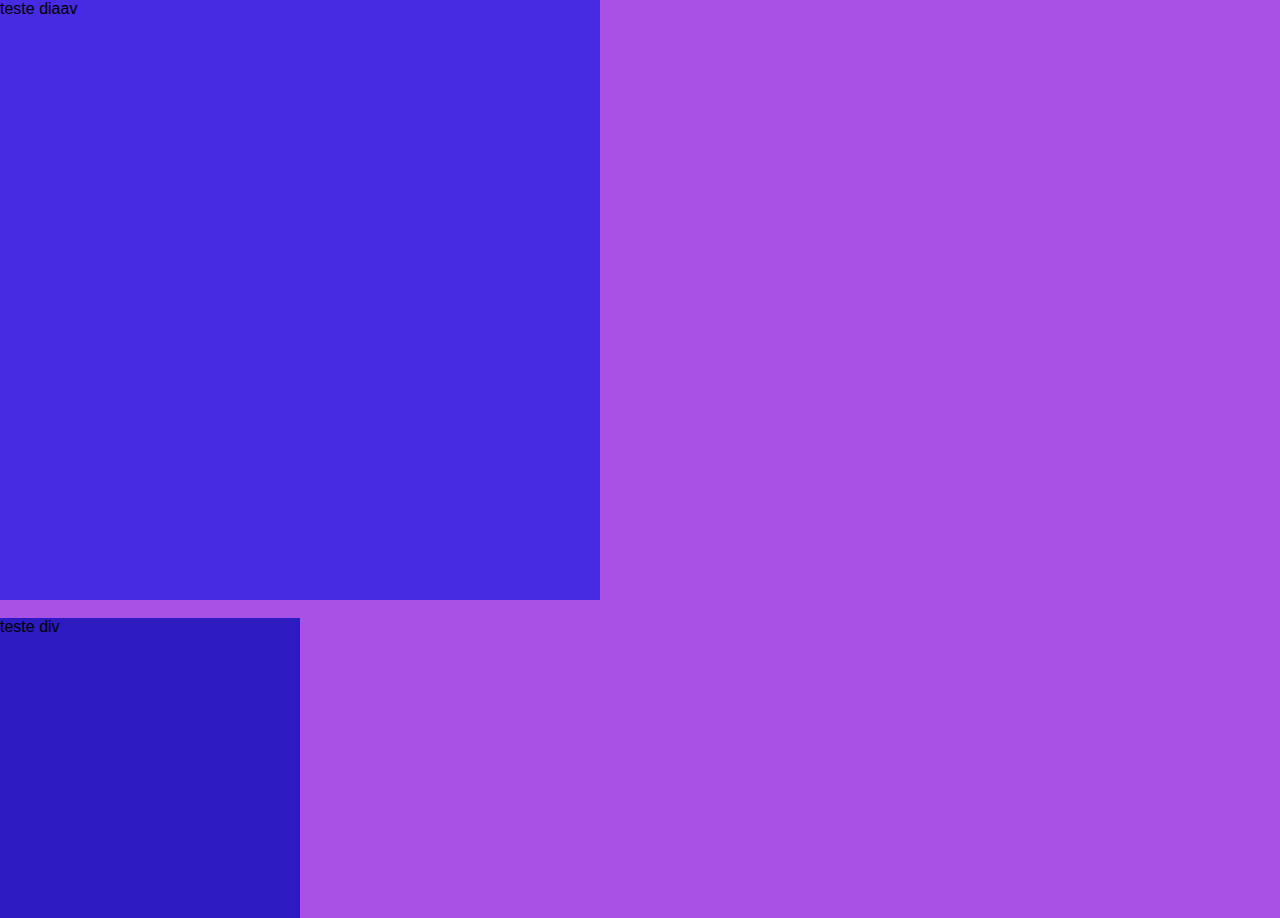
<file: index.html>
<!DOCTYPE html>
<html lang="en">
<head>
    <meta charset="UTF-8">
    <meta http-equiv="X-UA-Compatible" content="IE=edge">
    <meta name="viewport" content="width=device-width, initial-scale=1.0">
    <title>Tipo de Estilos</title>
    <link href="css/estilo.css" rel="stylesheet">
</head>
<body>
    <div>
        <div class="container">
            <p>teste diaav</p>
        </div>
    <br>
    <div id="rodape">
    <p>teste div</p>
 </div>
</body>
</html>
</file>
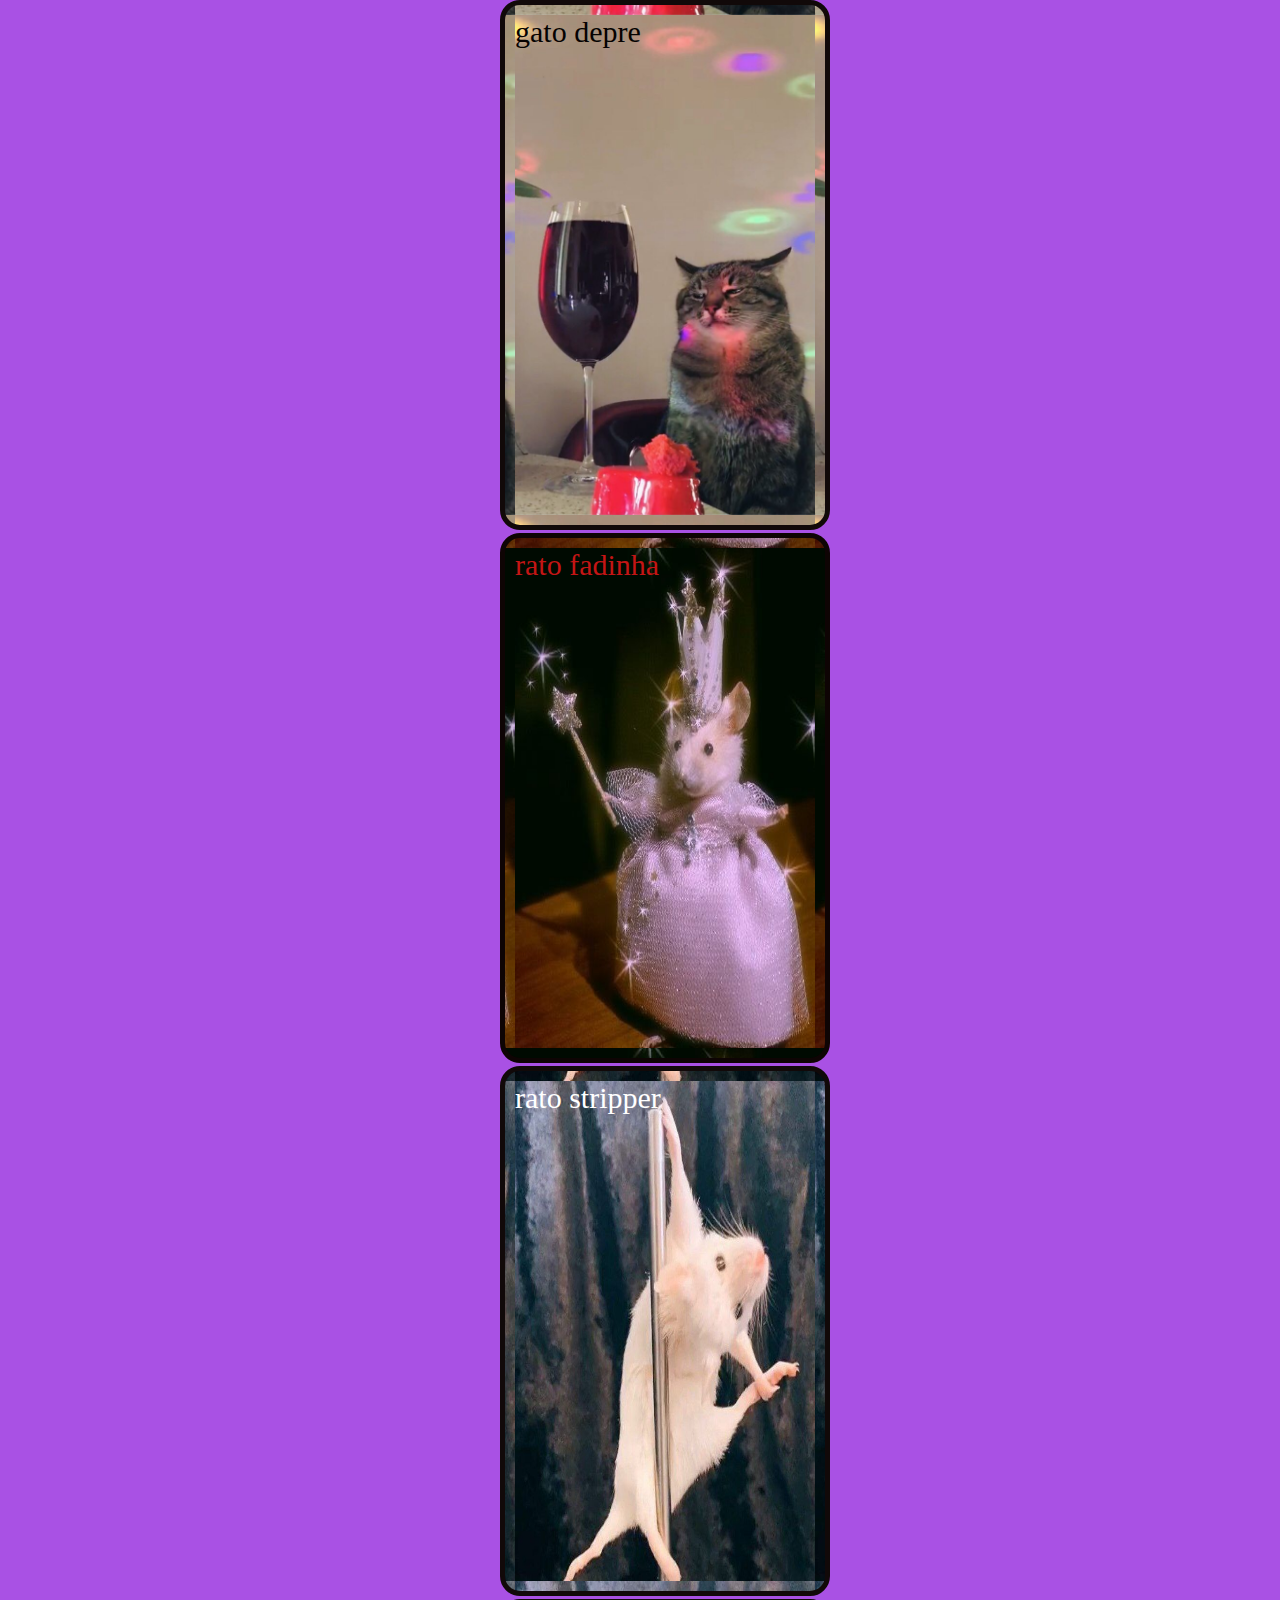
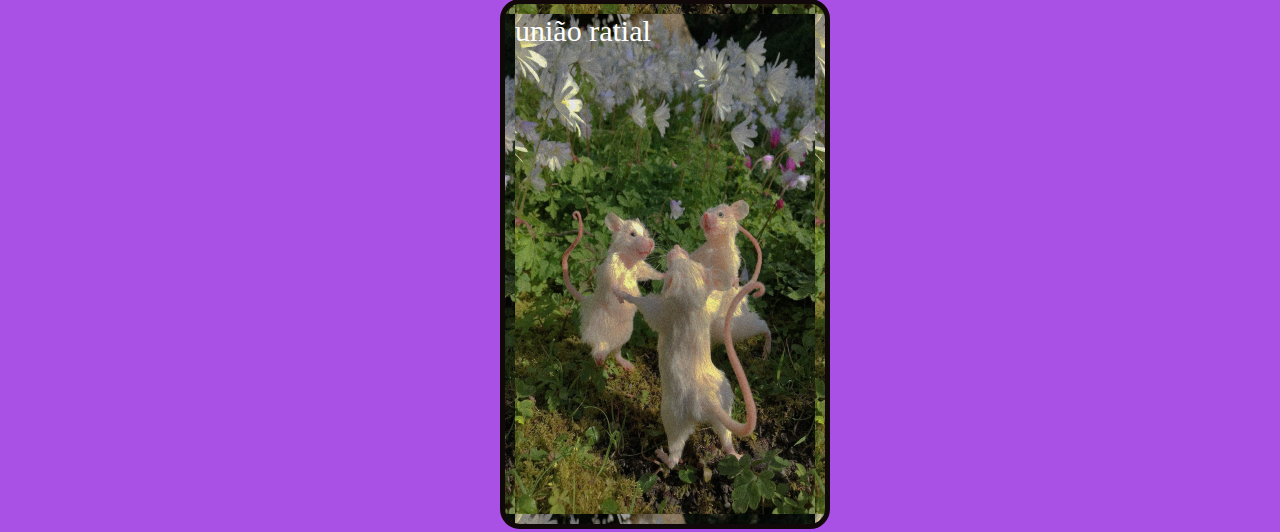
<file: estilos.html>
<!DOCTYPE html>
<html lang="pt-br">
<head>
    <meta charset="UTF-8">
    <meta http-equiv="X-UA-Compatible" content="IE=edge">
    <meta name="viewport" content="width=device-width, initial-scale=1.0">
    <link rel="stylesheet" href="css/estilo.css">
    <title>Estilos</title>
</head>
<body>
 <div id="primeiro">gato depre</div>
 <div id="segundo">rato fadinha</div>
 <div id="terceiro">rato stripper</div>
 <div id="quarto">união ratial</div>

</body>
</html>
</file>
<file: css/estilo.css>
*{
    font-family: 'Times New Roman', Times, serif;
    margin: 0;
    padding: 0;
}
    body {
    background: rgb(169, 81, 228);
}
p{
    color: black;
    font-family: sans-serif;
}
.container{
    background-color: rgb(70, 43, 226);
    width: 600px;
    height: 600px;

}
#rodape {
    background-color: rgb(43, 27, 192);
    width: 300px;
    height: 300px;
}
#primeiro {
    background-color: rgb(85, 19, 190);
    width: 300px;
    height: 500px;
    border-style: solid;
    border-color: rgb(17, 9, 9);
    border-width: 5px;
    background-image: url("../img/cat.jfif");
    background-size: 300px 500px ;
    background-position: center;
    margin-left: 500px;
    border-radius: 20px;
    margin-bottom: 3px;
    padding: 10px;
   color:rgb(5, 2, 1);
   font-size: 30px;

}
#segundo{
    background-color: rgb(35, 25, 126);
    width: 300px;
    height: 500px;
    border-style: solid;
    border-color: rgb(14, 4, 4);
    border-width: 5px;
    background-image: url("../img/fofo.jfif");
    background-size: 300px 500px ;
    background-position: center;
    margin-left: 500px;
    margin-bottom: 3px;
    padding: 10px;
    border-radius: 20px;
    color:rgb(196, 21, 21);
    font-size: 30px;
}
#terceiro {
    background-color: rgb(85, 19, 190);
    width: 300px;
    height: 500px;
    border-style: solid;
    border-color: rgb(17, 9, 9);
    border-width: 5px;
    background-image: url("../img/a.jfif");
    background-size: 300px 500px ;
    background-position: center;
    margin-left: 500px;
    border-radius: 20px;
    margin-bottom: 3px;
    padding: 10px;
    color:rgb(255, 255, 255);
    font-size: 30px;
}
#quarto {
    background-color: rgb(85, 19, 190);
    width: 300px;
    height: 500px;
    border-style: solid;
    border-color: rgb(17, 9, 9);
    border-width: 5px;
    background-image: url("../img/b.jfif");
    background-size: 300px 500px ;
    background-position: center;
    margin-left: 500px;
    border-radius: 20px;
    margin-bottom: 3px;
    padding: 10px;
    color:rgb(255, 255, 255);
    font-size: 30px;
}
</file>
